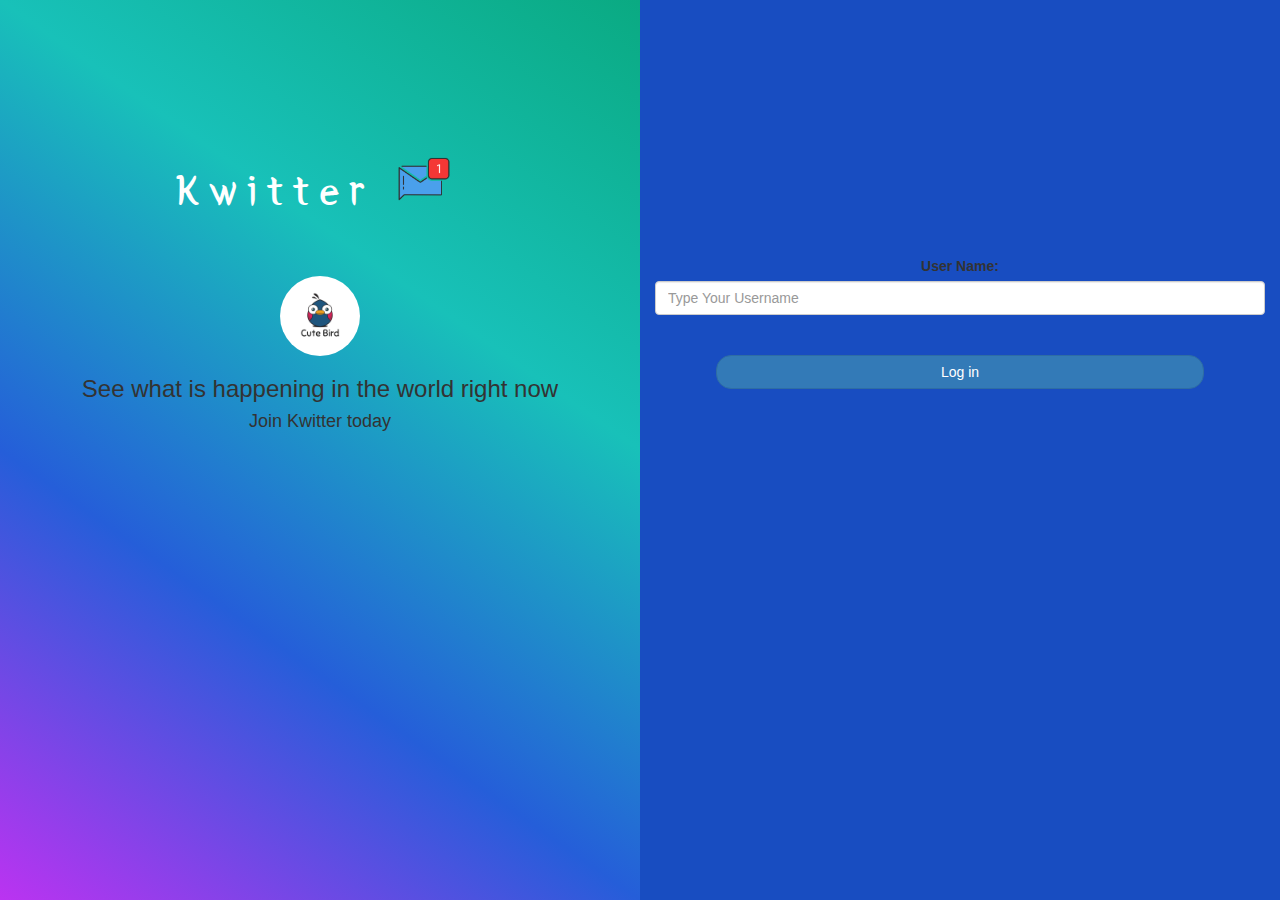
<file: index.html>
<!DOCTYPE html>
<html>
	<head>
		<title>Kwitter</title>
		<link href="https://fonts.googleapis.com/css?family=Yeon+Sung&display=swap" rel="stylesheet"><meta name="viewport" content="width=device-width, initial-scale=1">
		<link rel="stylesheet" href="https://maxcdn.bootstrapcdn.com/bootstrap/3.4.0/css/bootstrap.min.css">
		<script src="https://ajax.googleapis.com/ajax/libs/jquery/3.4.1/jquery.min.js"></script>
		<script src="https://maxcdn.bootstrapcdn.com/bootstrap/3.4.0/js/bootstrap.min.js"></script>



		<link rel="stylesheet" type="text/css" href="style.css">
		<script src="kwitter.js"></script>
	</head>

	<body>
		<div id="d1" class="col-lg-4 col-md-6 col-sm-6 col-xs-11 login_div div1">
			<center>
				<h1 class="header">Kwitter
					<sup>
						<img src="m2.png">
					</sup>
				</h1>
				<img src="logo.png" class="logo">
				<h3 >See what is happening in the world right now</h3>
				<h4 >Join Kwitter today</h4>
			</center>
		</div>

		<div id="d2"class="col-lg-4 col-md-6 col-sm-6 col-xs-11 login_div div2">
			<center>			
				<label >User Name:</label>
				<input type="text" id="user_name" class="form-control" placeholder="Type Your Username">
				<br><br>
				<button id="login_button" class="btn btn-primary" onclick="addUser()">Log in</button>
			</center>	
		</div>
	</body>
</html>
</file>
<file: style.css>
html, body
{
  height: 100%;
  margin: 0;
}

body
{
	background-image: linear-gradient(to right top, #bb33f1, #255ed9, #18c1b9, #0aaa82, #00943e);
}

#d1
{
	background-color: #bb33f1, #255ed9, #18c1b9, #0aaa82, #00943e;
	width: 50%;
	height: 100%;
	padding-top: 20%;
	top: 30%;
	transform: translateY(-50%);
 background-image:white;
border-right-color: rgb(255, 255, 255);
border-right-width: 66px; 
}

#d2
{
	background-color: #184dc1;
	width: 50%;
	height: 100%;
	padding-top: 20%;
	top: 50%;
	transform: translateY(-50%);
 background-image:white;
border-left-color: rgb(255, 255, 255);
border-left-width: 66px; 
}


.header
{
	color: white;font-family: 'Yeon Sung';font-size: 45px;letter-spacing: 10px;margin-top: 80px;
}
.header img
{
	width: 80px;margin-left: -15px;
}

img{
	width : 100px;
}

/* /* .login_div
{
	background: rgba(255,255,255,0.8);float: none;border-radius: 15px;
} */

.logo
{
	width: 80px;margin-top: 30px;border-radius: 40px;
}

#login_button
{
	width: 80%;border-radius: 15px;
}

.room_name
{
	cursor: pointer;
	font-size: 20px;
}


#logout
{
	font-size: 20px; float: right;
}


#output
{
	padding: 10px; width:80%;background: rgba(255,255,255,0.8);border-radius: 15px;
}

.input_div_room_page
{
	width: 80%;
}

.input_div label
{
	color: white;font-size: 20px;
}


.input_div_message_page
{
	position: fixed;bottom: 0px;width: 100%;background: rgba(255,255,255,0.8);
}
.input_div_message_page label
{
	color: black;
}
.input_div_message_page #msg
{
	width: 80%;
}
.input_div_message_page button
{
	margin-top: 15px;
	width: 50%; 
}
.color_white
{
	color: white
}

.user_tick
{
	width:20px;
}
.message_h4
{
	padding-left:5px;color:grey;
} */

#user_name{
	width : 25%; 
	margin-bottom: 10px;
}
</file>
